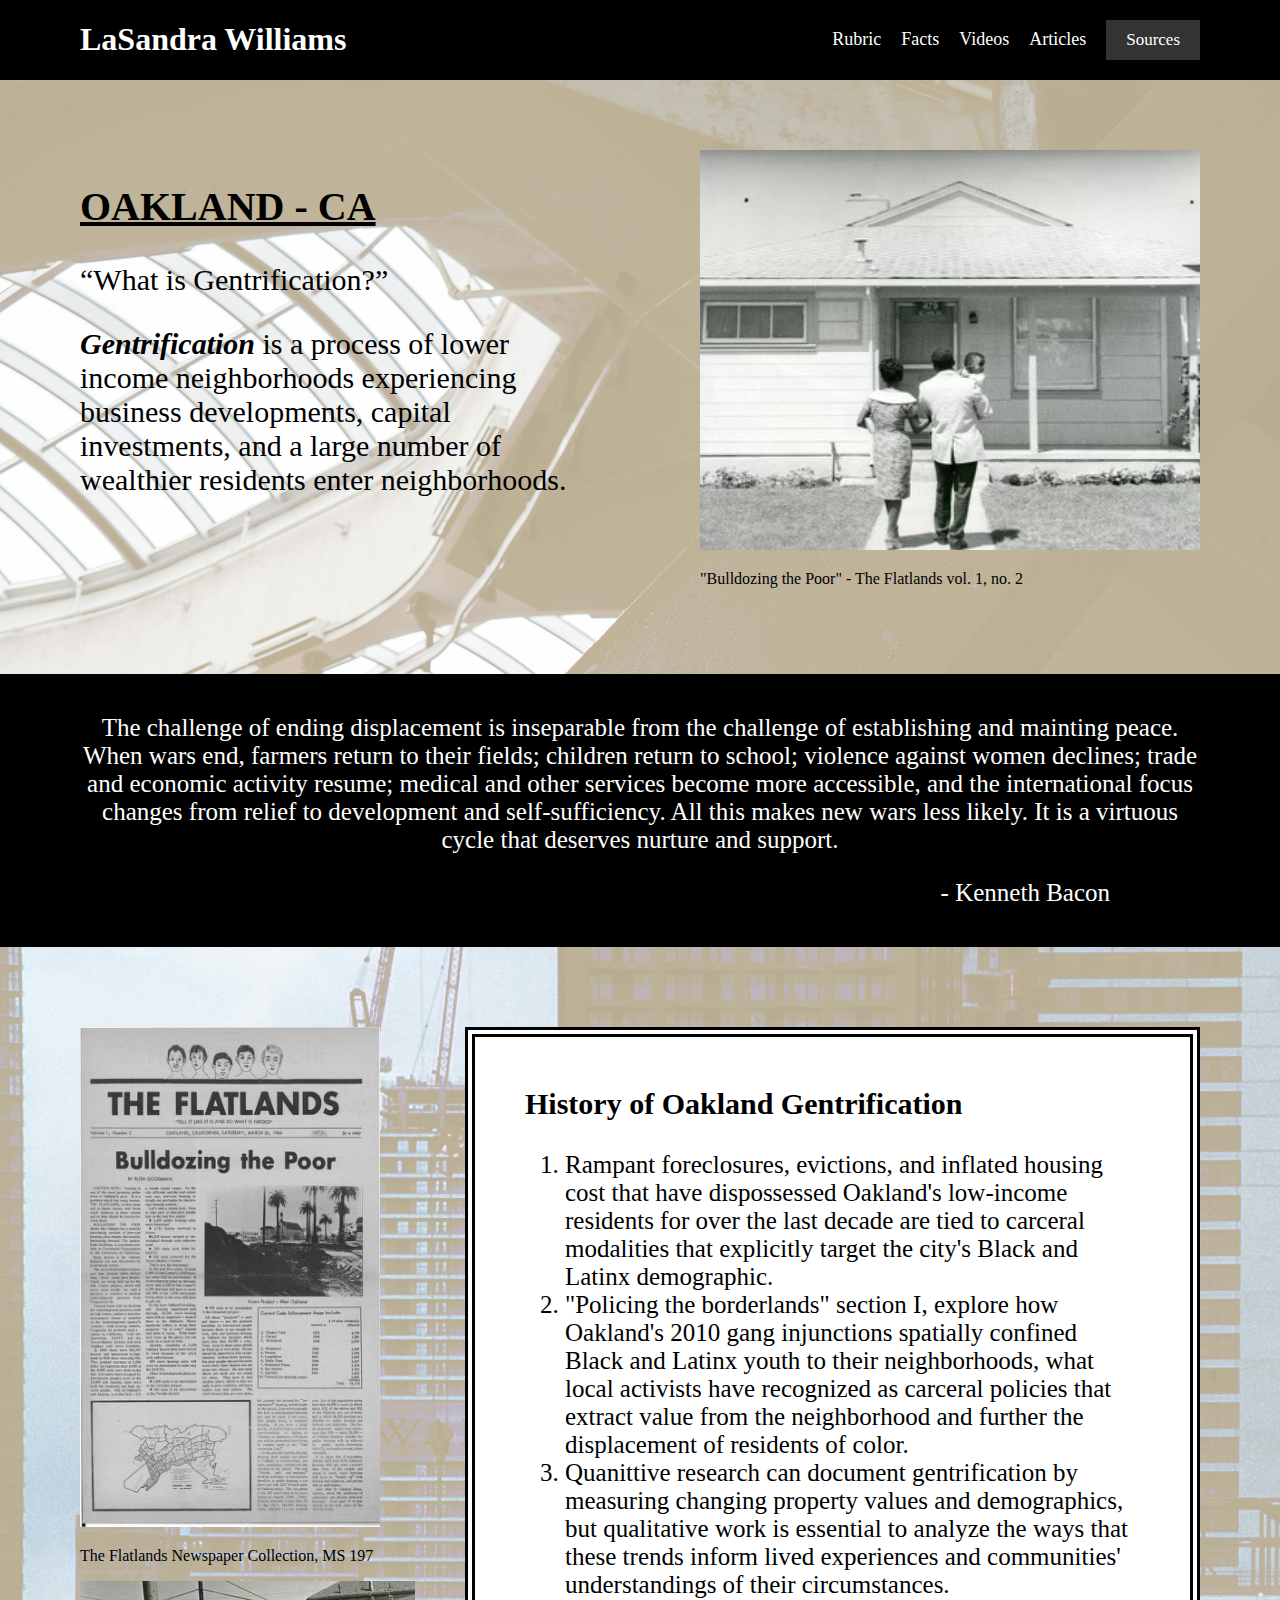
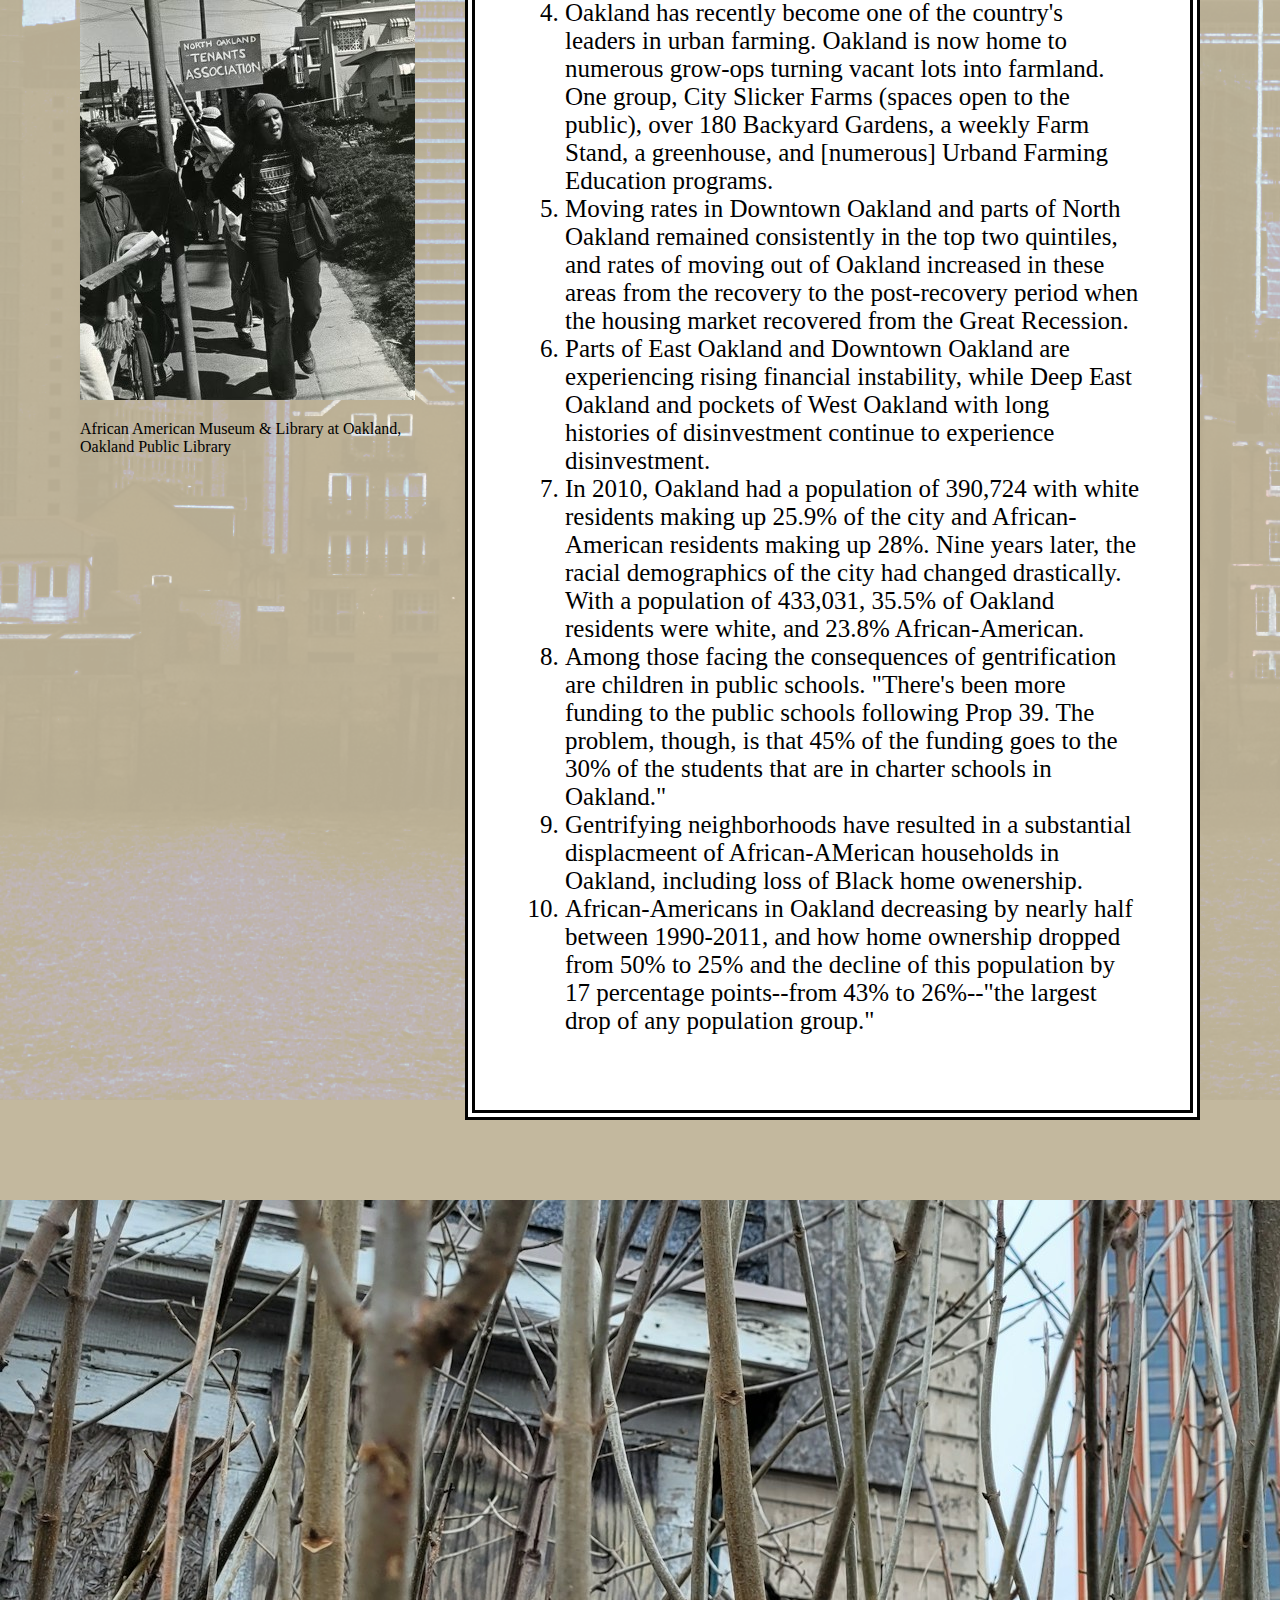
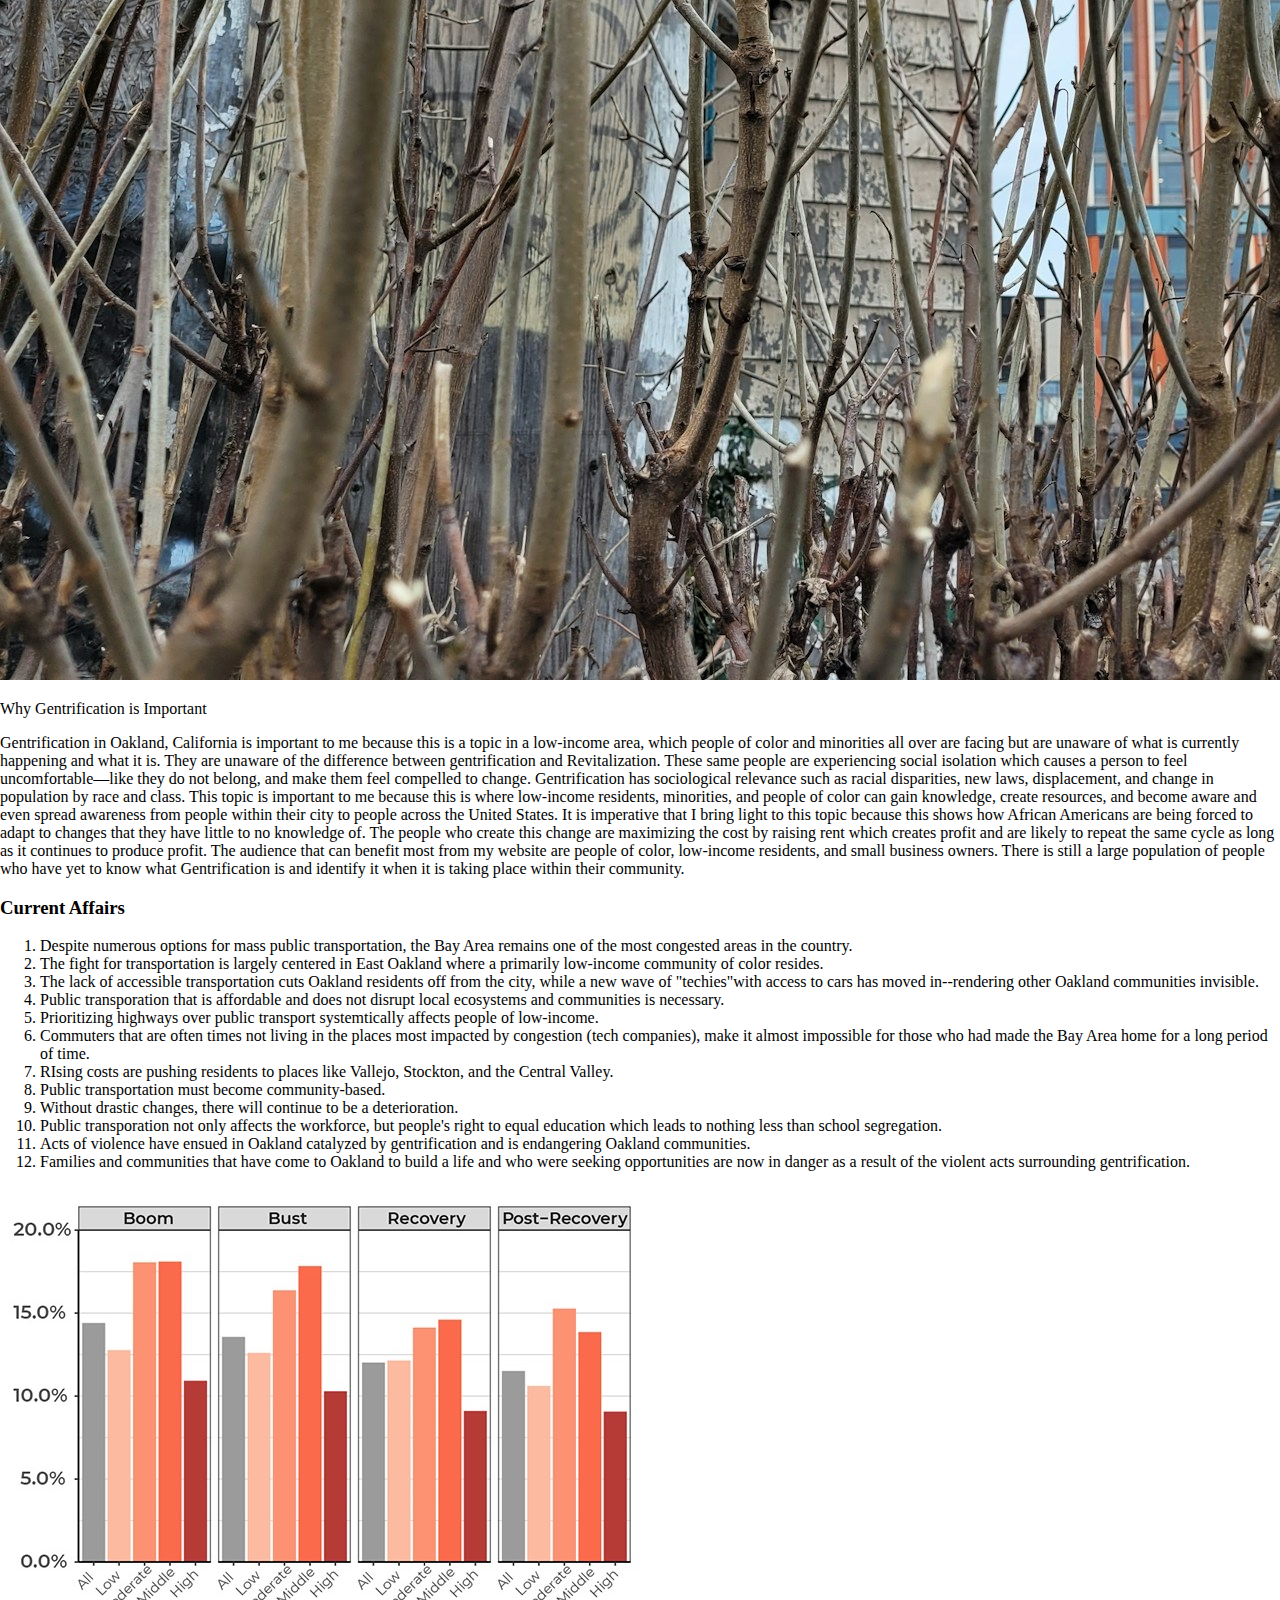
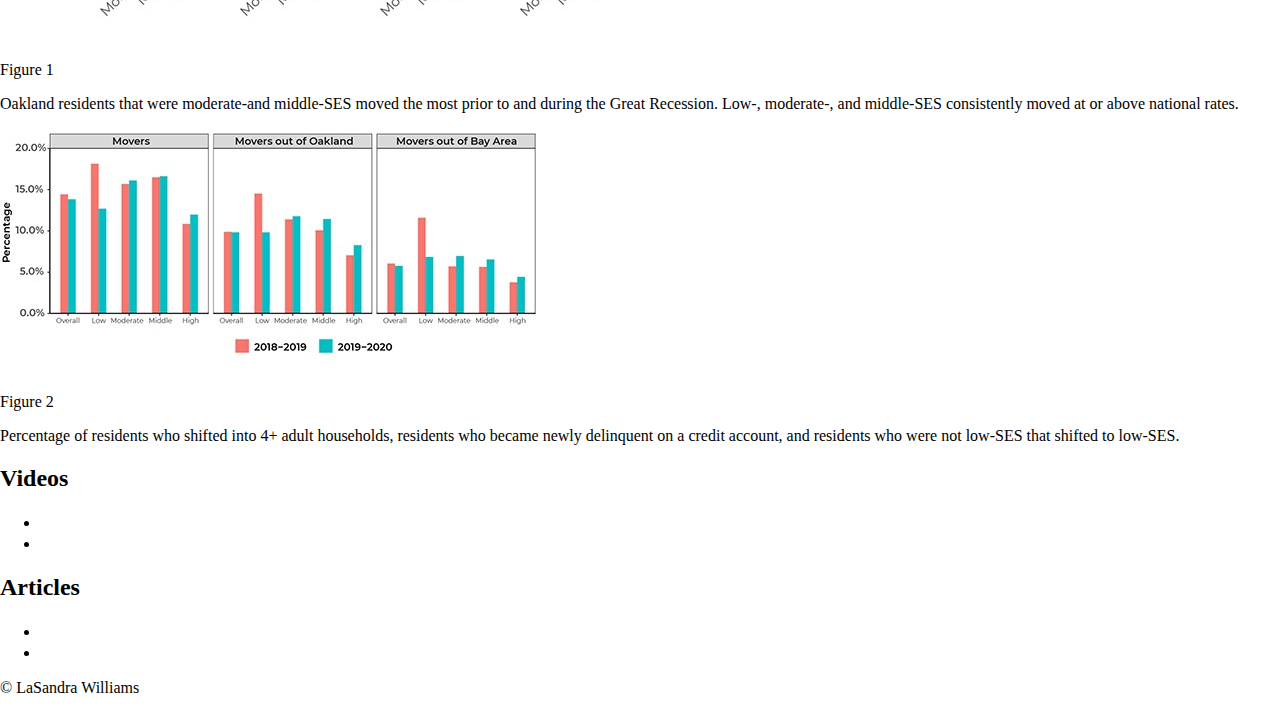
<file: index.html>
<!DOCTYPE html>
<html lang="en">
    <head>
        <meta charset="UTF-8">
        <meta name="viewport" content="width=device-width, initial-scale=1.0">
        <title>Gentrification Project</title>
        <link rel="stylesheet" href="style.css">
    </head>

    <body>
        <header class="header">
            <h1>LaSandra Williams</h1>
            <nav class="navigation">
                <a href="" target="_blank">Rubric</a>
                <a href="#history">Facts</a>
                <a href="#videos">Videos</a>
                <a href="#articles">Articles</a>
                <a href="/works-cited.html" target="_blank">
                    <button class="explore-button">Sources</button>
                </a>
            </nav>
        </header>
        <main class="main-content">
            <section class="hero-section">
                <div class="hero-content">
                    <div class="hero-text">
                        <h2 class="oakland">Oakland - CA</h2>
                        <q class="hero-term">What is Gentrification?</q>
                        <p class="hero-definition"><em><strong>Gentrification</strong></em> is a process of lower income neighborhoods experiencing business developments, capital investments, and a large number of wealthier residents enter neighborhoods.</p>
                    </div>
                    <div class="house-img-caption">
                        <img src="gentrification-images/family-house.jpeg" alt="A family of three in front of their home" class="family-house" 7/>
                        <p>"Bulldozing the Poor" - The Flatlands vol. 1, no. 2</p>
                    </div>

                </div>
            </section>
            <section class="quote-section">
                <div class="quote-content">
                    <p class="quote-text">The challenge of ending displacement is inseparable from the challenge of establishing and mainting peace. When wars end, farmers return to their fields; children return to school; violence against women declines; trade and economic activity resume; medical and other services become more accessible, and the international focus changes from relief to development and self-sufficiency. All this makes new wars less likely. It is a virtuous cycle that deserves nurture and support.</p>
                    <p class="quote-author">- Kenneth Bacon</p>
                </div>
            </section>
            <section class="information-section">
                <div class="information-content">
                    <div class="information-img-caption">
                        <div class="article">
                            <img src="gentrification-images/flatlands-article.jpeg" alt="a newspaper article of The Flatlands - Bulldozing the Poor" class="information-image" />
                            <p>The Flatlands Newspaper Collection, MS 197</p>
                        </div>
                        <div class="protest">
                            <img src="gentrification-images/protest.jpeg" alt="A protest taking place with a crowd holding up signs" class="information-image-two" />
                            <p>African American Museum & Library at Oakland, Oakland Public Library</p>
                        </div>
                    </div>
                    <div class="information-text">
                        <h3 id="history" class="information-title">History of Oakland Gentrification</h3>
                        <ol class="information-list">
                            <li>Rampant foreclosures, evictions, and inflated housing cost that have dispossessed Oakland's low-income residents for over the last decade are tied to carceral modalities that explicitly target the city's Black and Latinx demographic.</li>
                            <li>"Policing the borderlands" section I,  explore how Oakland's 2010 gang injunctions spatially confined Black and Latinx youth to their neighborhoods, what local activists have recognized as carceral policies that extract value from the neighborhood and further the displacement of residents of color.</li>
                            <li>Quanittive research can document gentrification by measuring changing property values and demographics, but qualitative work is essential to analyze the ways that these trends inform lived experiences and communities' understandings of their circumstances.</li>
                            <li>Oakland has recently become one of the country's leaders in urban farming. Oakland is now home to numerous grow-ops turning vacant lots into farmland. One group, City Slicker Farms (spaces open to the public), over 180 Backyard Gardens, a weekly Farm Stand, a greenhouse, and [numerous] Urband Farming Education programs.</li>
                            <li>Moving rates in Downtown Oakland and parts of North Oakland remained consistently in the top two quintiles, and rates of moving out of Oakland increased in these areas from the recovery to the post-recovery period when the housing market recovered from the Great Recession.</li>
                            <li>Parts of East Oakland and Downtown Oakland are experiencing rising financial instability, while Deep East Oakland and pockets of West Oakland with long histories of disinvestment continue to experience disinvestment.</li>
                            <li>In 2010, Oakland had a population of 390,724 with white residents making up 25.9% of the city and African-American residents making up 28%. Nine years later, the racial demographics of the city had changed drastically. With a population of 433,031, 35.5% of Oakland residents were white, and 23.8% African-American.</li>
                            <li>Among those facing the consequences of gentrification are children in public schools. "There's been more funding to the public schools following Prop 39. The problem, though, is that 45% of the funding goes to the 30% of the students that are in charter schools in Oakland."</li>
                            <li>Gentrifying neighborhoods have resulted in a substantial displacmeent of African-AMerican households in Oakland, including loss of Black home owenership.</li>
                            <li>African-Americans in Oakland decreasing by nearly half between 1990-2011, and how home ownership dropped from 50% to 25% and the decline of this population by 17 percentage points--from 43% to 26%--"the largest drop of any population group."
                            </li>
                        </ol>
                    </div>
                </div>
            </section>
            <section class="importance-section">
                <div class="importance-content">
                    <img src="gentrification-images/trees.jpg" class="tree" />
                    <div class="importance-text-box">
                        <p class="importance-text-topic">Why Gentrification is Important</p>
                        <p class="importance-text-response">
                            Gentrification in Oakland, California is important to me because this is a topic in a low-income area, which people of color and minorities all over are facing but are unaware of what is currently happening and what it is. They are unaware of the difference between gentrification and Revitalization. These same people are experiencing social isolation which causes a person to feel uncomfortable—like they do not belong, and make them feel compelled to change. Gentrification has sociological relevance such as racial disparities, new laws, displacement, and change in population by race and class. This topic is important to me because this is where low-income residents, minorities, and people of color can gain knowledge, create resources, and become aware and even spread awareness from people within their city to people across the United States. It is imperative that I bring light to this topic because this shows how African Americans are being forced to adapt to changes that they have little to no knowledge of. The people who create this change are maximizing the cost by raising rent which creates profit and are likely to repeat the same cycle as long as it continues to produce profit. The audience that can benefit most from my website are people of color, low-income residents, and small business owners. There is still a large population of people who have yet to know what Gentrification is and identify it when it is taking place within their community.
                        </p>
                    </div>
                </div>
            </section>
            <section class="facts-section">
                <div class="facts-content">
                    <h3 class="facts-title">Current Affairs</h3>
                    <ol class="facts-list">
                        <li>Despite numerous options for mass public transportation, the Bay Area remains one of the most congested areas in the country.</li>
                        <li>The fight for transportation is largely centered in East Oakland where a primarily low-income community of color resides.</li>
                        <li>The lack of accessible transportation cuts Oakland residents off from the city, while a new wave of "techies"with access to cars has moved in--rendering other Oakland communities invisible.</li>
                        <li>Public transporation that is affordable and does not disrupt local ecosystems and communities is necessary.</li>
                        <li>Prioritizing highways over public transport systemtically affects people of low-income.</li>
                        <li>Commuters that are often times not living in the places most impacted by congestion (tech companies), make it almost impossible for those who had made the Bay Area home for a long period of time.</li>
                        <li>RIsing costs are pushing residents to places like Vallejo, Stockton, and the Central Valley.</li>
                        <li>Public transportation must become community-based.</li>
                        <li>Without drastic changes, there will continue to be a deterioration.</li>
                        <li>Public transporation not only affects the workforce, but people's right to equal education which leads to nothing less than school segregation.</li>
                        <li>Acts of violence have ensued in Oakland catalyzed by gentrification and is endangering Oakland communities.</li>
                        <li>Families and communities that have come to Oakland to build a life and who were seeking opportunities are now in danger as a result of the violent acts surrounding gentrification.</li>
                    </ol>
                </div>
            </section>
            <section class="graph-section">
                <div class="graph-content">
                    <div class="image-graph">
                        <img src="gentrification-images/IMG_0113.webp" alt="Graph of economic groups that moved during the Great Recession" class="image-size-one"/>
                        <div class="image-graph-text">
                            <p class="image-graph-label">Figure 1</p>
                            <p>Oakland residents that were moderate-and middle-SES moved the most  prior to and during the Great Recession. Low-, moderate-, and middle-SES consistently moved at or above national rates.</p>
                        </div>
                    </div>
                    <div class="image-graph">
                        <img src="gentrification-images/IMG_0114.webp" alt="Graph of the percentage of resident who moves into crowded households during the pandemic" class="image-size-two" />
                        <div class="image-graph-text">
                            <p class="image-graph-label">Figure 2</p>
                            <p>Percentage of residents who shifted into 4+ adult households, residents who became newly delinquent on a credit account, and residents who were not low-SES  that shifted to low-SES.</p>
                        </div>
                    </div>
                </div>
            </section>
            <section class="academic-sources">
                <h2 id="videos" class="academic-header">Videos</h2>
                <div class="videos">
                    <ul class="video-link">
                        <li><a href="https://youtu.be/zNy ytsJ6-SX0?feature=shared" class="video" target="_blank">Gentrification - Oakland, CA</a></li>
                        <li><a href="https://youtu.be/5ADtBKTs79g" class="video" target="_blank">The Links Between Transportation and Gentrification in Oakland</a></li>
                    </ul>
                </div>
                <h2 id="articles" class="academic-header">Articles</h2>
                <div class="articles">
                    <ul class="article-link">
                        <li><a href="https://www.frbsf.org/research-and-insights/blog/sf-fed-blog/2021/10/08/housing-instability-oakland-implications-for-policymaking/#:~:text=Over%20the%20last%20two%20decades,declined%20by%20over%20one%2Dthird." class="article" target="_blank">Residential Instability in the City of Oakland and Implications for Data-Driven Policymaking</a></li>
                        <li><a href="https://ccrl.stanford.edu/blog/oakland-series-4" class="article" target="_blank">Oakland Vignette Series: A Tale of Two Cities - Residential Instability and Disinvestment in Oakland</a></li>
                    </ul>
                </div>
            </section>
            <footer class="footer">
                <div class="footer-background">
                    <p class="footer-credit">© LaSandra Williams</p>
                </div>
            </footer>
        </main>
    </body>
</html>
</file>
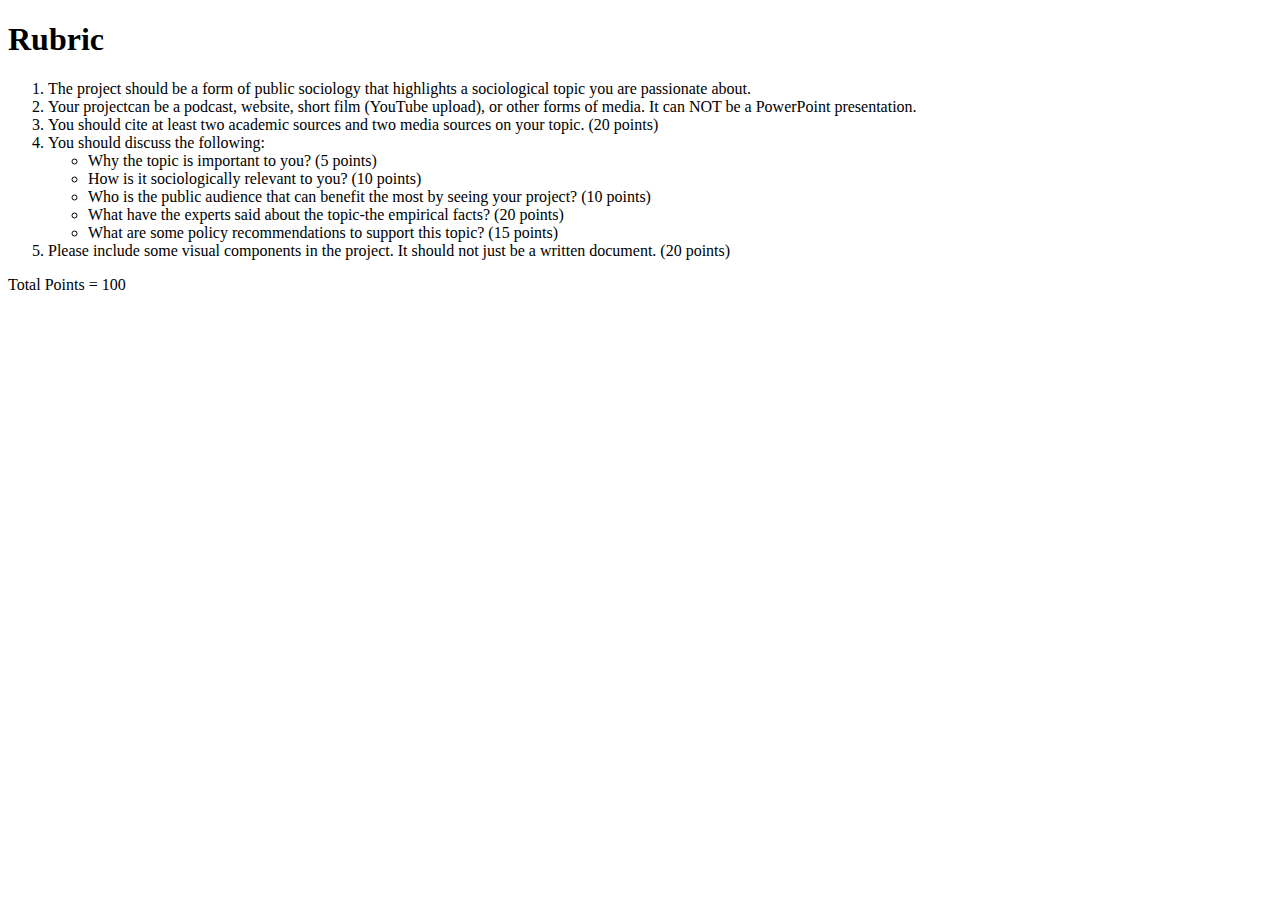
<file: rubric.html>
<!DOCTYPE html>
<html lang="en">
<head>
    <meta charset="UTF-8">
    <meta name="viewport" content="width=device-width, initial-scale=1.0">
    <title>Gentrification Project Rubric</title>
</head>
<body>
    <h1>Rubric</h1>
    <ol>
        <li>The project should be a form of public sociology that highlights a sociological topic you are passionate about.</li>
        <li>Your projectcan be a podcast, website, short film (YouTube upload), or other forms of media. It can NOT be a PowerPoint presentation.</li>
        <li>You should cite at least two academic sources and two media sources on your topic. (20 points)</li>
        <li>You should discuss the following:</li>
        <div class="unordered-list">
            <ul>
                <li>Why the topic is important to you? (5 points)</li>
                <li>How is it sociologically relevant to you? (10 points)</li>
                <li>Who is the public audience that can benefit the most by seeing your project? (10 points)</li>
                <li>What have the experts said about the topic-the empirical facts? (20 points)</li>
                <li>What are some policy recommendations to support this topic? (15 points)</li>
            </ul>
        </div>
        <li>Please include some visual components in the project. It should not just be a written document. (20 points)</li>
    </ol>
    <p>Total Points = 100</p>
</body>
</html>
</file>
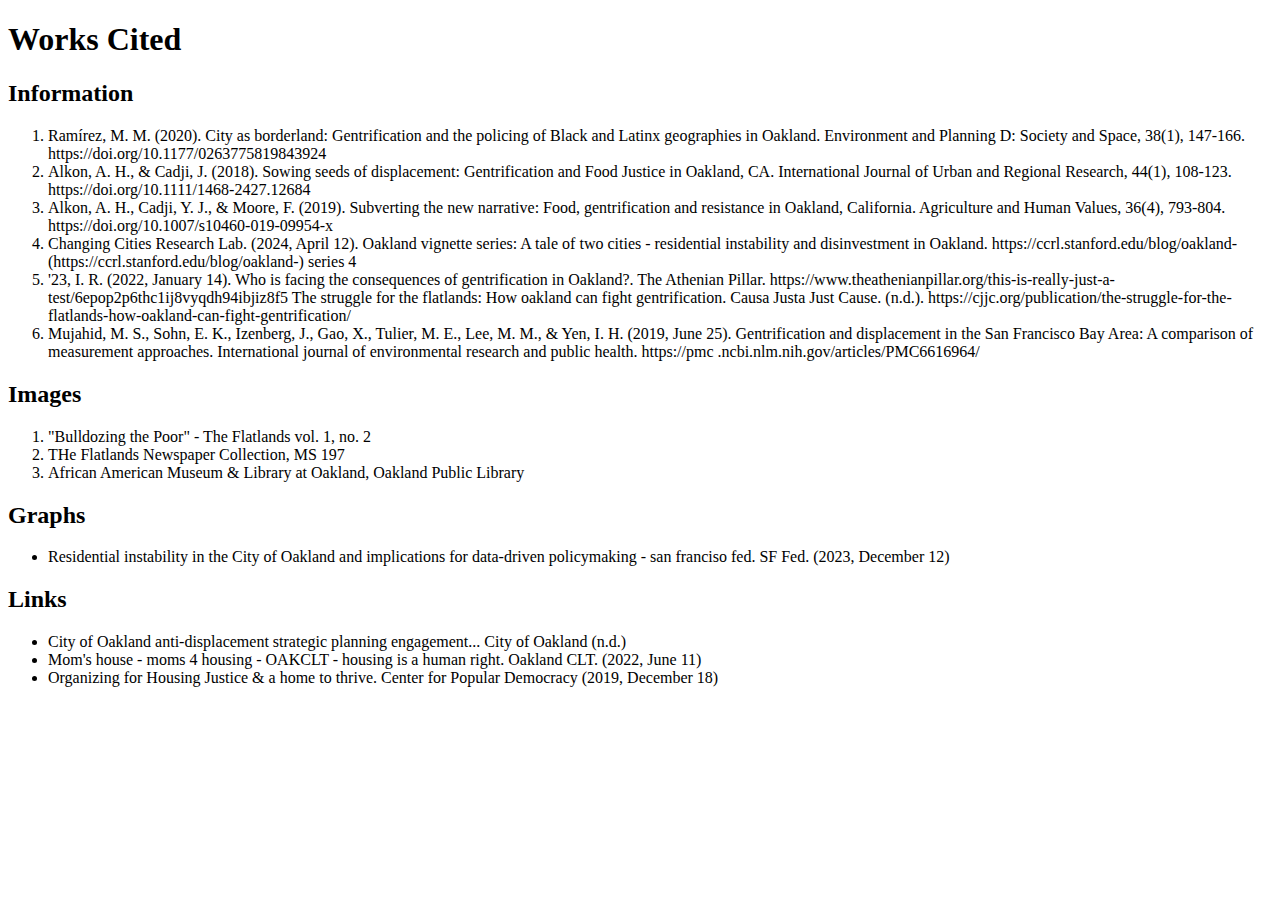
<file: works-cited.html>
<!DOCTYPE html>
<html lang="en">
<head>
    <meta charset="UTF-8">
    <meta name="viewport" content="width=device-width, initial-scale=1.0">
    <title>Works Cited</title>
</head>
<body>
    <header>
        <h1>Works Cited</h1>
    </header>
    <h2>Information</h2>
    <ol>
        <li>Ramírez, M. M. (2020). City as borderland: Gentrification and the policing of Black and Latinx geographies in Oakland. Environment and Planning D: Society and Space, 38(1), 147-166. https://doi.org/10.1177/0263775819843924</li>
        <li>Alkon, A. H., & Cadji, J. (2018). Sowing seeds of displacement: Gentrification and Food Justice  in Oakland, CA. International Journal of Urban and Regional Research, 44(1), 108-123. https://doi.org/10.1111/1468-2427.12684</li>       
        <li>Alkon, A. H., Cadji, Y. J., & Moore, F. (2019). Subverting the new narrative: Food, gentrification and resistance in Oakland, California. Agriculture and Human Values, 36(4), 793-804. https://doi.org/10.1007/s10460-019-09954-x</li>
        <li>Changing Cities Research Lab. (2024, April 12). Oakland vignette series: A tale of two cities - residential instability and disinvestment in Oakland. https://ccrl.stanford.edu/blog/oakland- (https://ccrl.stanford.edu/blog/oakland-) series 4</li>
        <li>'23, I. R. (2022, January 14). Who is facing the consequences of gentrification in Oakland?. The Athenian Pillar. https://www.theathenianpillar.org/this-is-really-just-a-test/6epop2p6thc1ij8vyqdh94ibjiz8f5  The struggle for the flatlands: How oakland can fight gentrification. Causa Justa Just Cause. (n.d.). https://cjjc.org/publication/the-struggle-for-the-flatlands-how-oakland-can-fight-gentrification/</li>  
        <li>Mujahid, M. S., Sohn, E. K., Izenberg, J., Gao, X., Tulier, M. E., Lee, M. M., & Yen, I. H. (2019, June 25). Gentrification and displacement in the San Francisco Bay Area: A comparison of measurement approaches. International journal of environmental research and public health. https://pmc .ncbi.nlm.nih.gov/articles/PMC6616964/</li>
    </ol>
    <h2>Images</h2>
    <ol>
        <li>"Bulldozing the Poor" - The Flatlands vol. 1, no. 2</li>
        <li>THe Flatlands Newspaper Collection, MS 197</li>
        <li>African American Museum & Library at Oakland, Oakland Public Library</li>
    </ol>
    <h2>Graphs</h2>
    <ul>
        <li>Residential instability in the City of Oakland and implications for data-driven policymaking - san franciso fed. SF Fed. (2023, December 12)</li>
    </ul>
    <h2>Links</h2>
    <ul>
        <li>City of Oakland anti-displacement strategic planning engagement... City of Oakland (n.d.)</li>
        <li>Mom's house - moms 4 housing - OAKCLT - housing is a human right. Oakland CLT. (2022, June 11)</li>
        <li>Organizing for Housing Justice & a home to thrive. Center for Popular Democracy (2019, December 18)</li>
    </ul>
</body>
</html>
</file>
<file: style.css>
body {
    margin: 0px;
    display: flex;
    flex-direction: column;
}

.header {
    background-color: black;
    color: white;
    padding: 0 80px;
    display: flex;
    justify-content: space-between;
    gap: 200px;
}

.navigation {
    display: flex;
    justify-content: space-between;
    align-items: center;
    gap: 20px;
}

a {
    text-decoration: none;
    color: white;
    font-size: 18px;
}

.explore-button {
    background-color: rgb(51, 51, 51);
    color: white;
    font-size: 17px;
    font-family: 'Times New Roman', Times, serif;
    padding: 10px 20px;
    border: 0px;
}

.hero-section {
    background-color: rgba(192, 181, 153, 0.952);
    background-blend-mode: lighten;
    background-image: url(gentrification-images/melyna-cote-architecture.jpg);
    background-size: cover;
    background-position: 0 -100px;
    background-repeat: no-repeat;
    padding-top: 70px;
    padding-bottom: 70px;
}

.hero-content {
    padding: 0 80px;
    display: flex;
    justify-content: space-between;
    gap: 100px;
}

.oakland {
    font-size: 40px;
    text-transform: uppercase;
    text-decoration: underline;
}

.hero-term,
.hero-definition {
    font-size: 30px;
}

.family-house {
    height: 400px;
    width: 500px;
}

.quote-section {
    background-color: black;
    color: white;
    font-size: 25px;
    padding: 15px 80px;
}

.quote-text {
    text-align: center;
    display: flex;
    justify-content: center;
}

.quote-author {
    padding-right: 90px;
    display: flex;
    justify-content: flex-end;
}

.information-section {
    /*
    background-color: rgb(192, 181, 153, 0.952);
    */
    background-color: rgba(192, 181, 153, 0.952);
    background-blend-mode: lighten;
    background-image: url(gentrification-images/skyscraper-image.jpg);
    background-size: cover;
    background-position: 0 -100px;
    background-repeat: no-repeat;
}

.information-content {
    padding: 80px;
    display: flex;
    justify-content: center;
    gap: 50px;
}

.information-image {
    height: 500px;
    width: 300px;
    -webkit-filter: grayscale(100%); 
    filter: grayscale(100%);
}

.information-text {
    background-color: white;
    padding: 50px;
    border: 10px double black;
}

.information-title {
    font-size: 30px;
    margin-top: 0;
}

.information-list {
    font-size: 25px;
}
</file>
